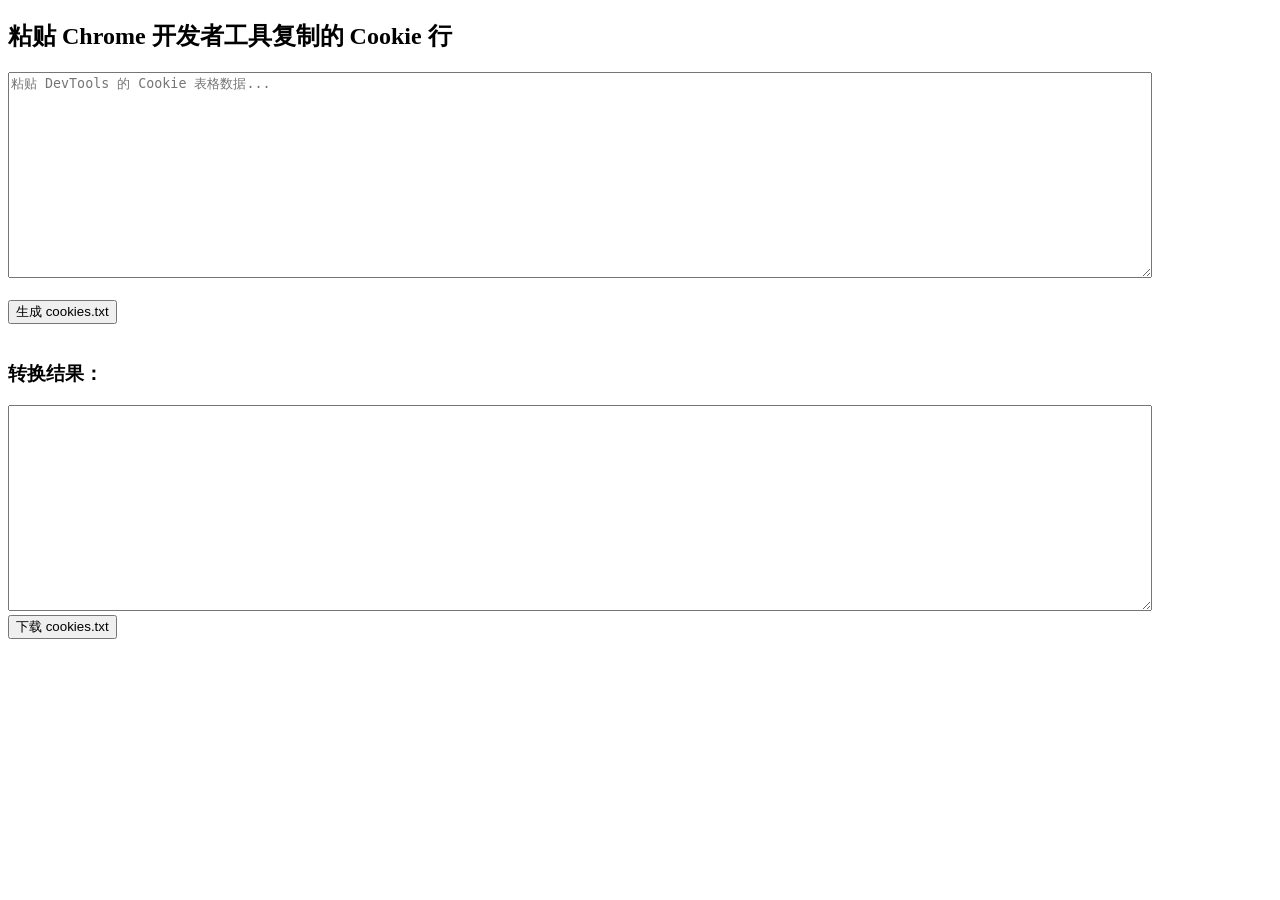
<file: cookie_converter.html>
<!DOCTYPE html>
<html lang="zh-CN">
<head>
    <meta charset="UTF-8">
    <title>Cookie 转换器</title>
</head>
<body>
    <h2>粘贴 Chrome 开发者工具复制的 Cookie 行</h2>
    <textarea id="input" style="width: 90%; height: 200px;" placeholder="粘贴 DevTools 的 Cookie 表格数据..."></textarea>
    <br><br>
    <button onclick="convertCookies()">生成 cookies.txt</button>
    <br><br>
    <h3>转换结果：</h3>
    <textarea id="output" style="width: 90%; height: 200px;" readonly></textarea>
    <br>
    <button onclick="download()">下载 cookies.txt</button>

    <script>
        function convertCookies() {
            const input = document.getElementById("input").value;
            const lines = input.split("\n");
            let result = "# Netscape HTTP Cookie File\n";

            for (let line of lines) {
                const parts = line.trim().split("\t");
                if (parts.length < 2) continue;

                let name = parts[0];
                let value = parts[1];
                let domain = ".youtube.com";
                let path = "/";
                let secure = "FALSE";
                let expiration = Math.floor(Date.now() / 1000) + 3600 * 24 * 180;

                result += `${domain}\tTRUE\t${path}\t${secure}\t${expiration}\t${name}\t${value}\n`;
            }

            document.getElementById("output").value = result;
        }

        function download() {
            const text = document.getElementById("output").value;
            const blob = new Blob([text], { type: "text/plain" });
            const url = URL.createObjectURL(blob);
            const link = document.createElement("a");
            link.href = url;
            link.download = "cookies.txt";
            document.body.appendChild(link);
            link.click();
            document.body.removeChild(link);
        }
    </script>
</body>
</html>
</file>
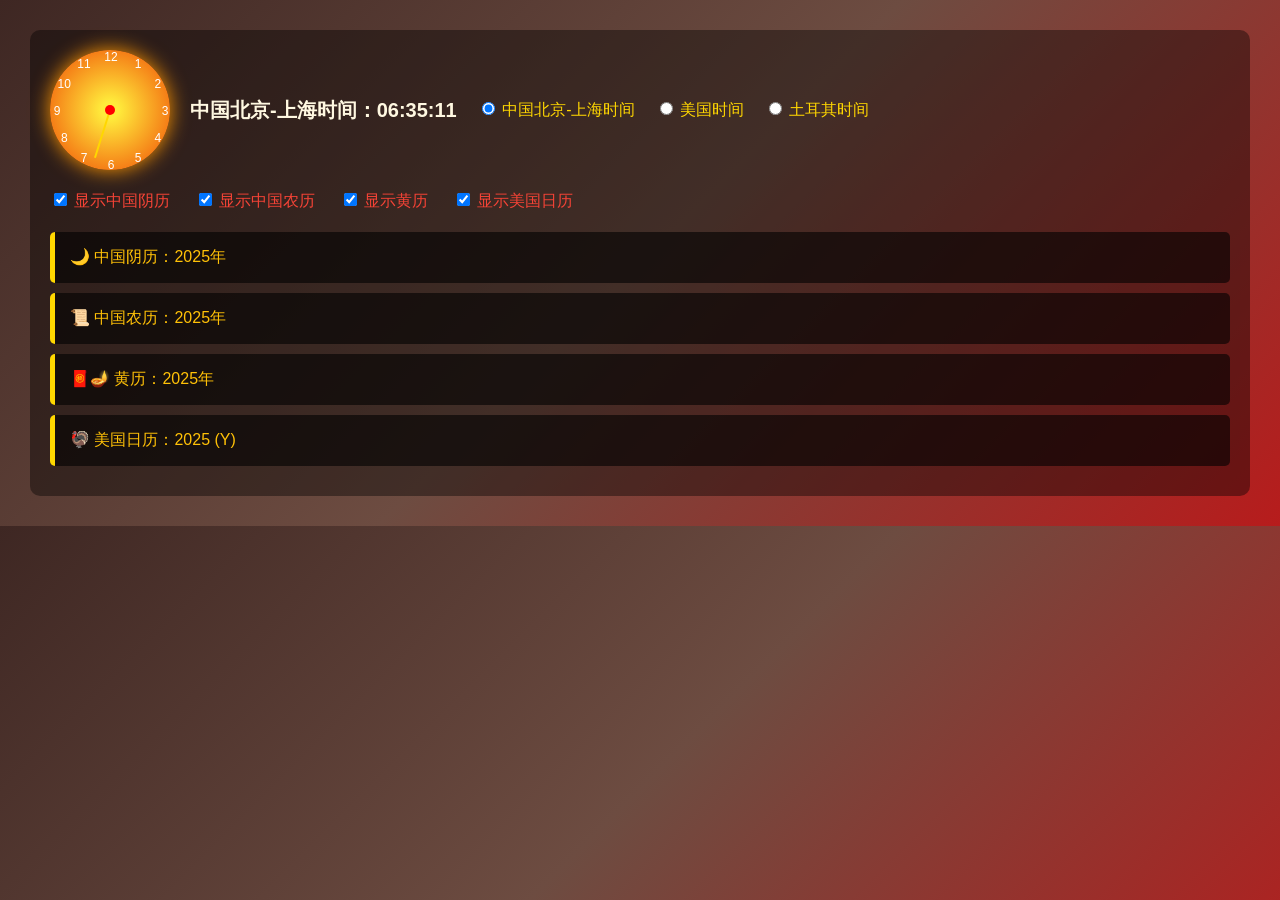
<file: HTcalendar.html>
<!DOCTYPE html>
<html lang="zh-CN">
<head>
  <meta charset="UTF-8" />
  <meta name="viewport" content="width=device-width, initial-scale=1.0"/>
  <title>黑铁日历</title>
  <style>
    body {
      background: linear-gradient(135deg, #3e2723, #6d4c41, #b71c1c);
      margin: 0;
      padding: 30px;
      font-family: Arial, sans-serif;
    }
    .calendar-wrapper {
      color: #ffd700;
      background: rgba(0,0,0,0.4);
      padding: 20px;
      border-radius: 10px;
    }
    .time-display {
      display: flex;
      align-items: center;
      gap: 20px;
      margin-bottom: 20px;
    }
    .sun-compass {
      width: 120px;
      height: 120px;
      position: relative;
      background: radial-gradient(circle at center, #ffeb3b 10%, #f57f17 70%, #3e2723 100%);
      border-radius: 50%;
      box-shadow: 0 0 20px #ff9800;

    }
    .shadow {
      position: absolute;
      width: 2px;
      height: 50px;
      background: gold;
      top: 10px;
      left: 59px;
      transform-origin: bottom;
      transition: transform 0.5s linear;
    }
    .center-dot {
      width: 10px;
      height: 10px;
      background: red;
      border-radius: 50%;
      position: absolute;
      top: 55px;
      left: 55px;
    }

.dial {
  position: absolute;
  top: 0;
  left: 0;
  width: 120px;
  height: 120px;
  /* z-index: 2; */
  pointer-events: none;

  /* 你可以修改这里来移动数字刻度的位置 */
  transform: translate(39px, 39px);


}

    .dial span {
      position: absolute;
      width: 24px;
      height: 24px;
      line-height: 24px;
      text-align: center;
      color: white;
      font-size: 12px;
      top: 50%;
      left: 50%;
      transform: rotate(calc(var(--i) * 30deg)) translateY(-54px) rotate(calc(var(--i) * -30deg));
      transform-origin: center;
    }
    .clock-text {
      font-size: 20px;
      font-weight: bold;
      color: #fff8e1;
    }
    .toggle-buttons label {
      margin-right: 15px;
    }
    .calendar-controls {
      margin-bottom: 20px;
    }
    .calendar-controls label {
      margin-right: 20px;
      color: #f44336;
    }
    .calendar-content .calendar-block {
      padding: 15px;
      margin: 10px 0;
      background: rgba(0,0,0,0.6);
      border-left: 5px solid gold;
      border-radius: 5px;
      color: #ffc107;
      cursor: pointer;
    }
    .today-highlight {
      border: 2px solid red !important;
    }
  </style>
</head>
<body>
<div class="calendar-wrapper">
  <div class="time-display">

<!-- 用一个 dial-wrapper 来包住 sun-compass 和独立 dial -->
<div class="dial-wrapper">
  <div class="sun-compass">
    <div class="shadow" id="shadow-hand"></div>
    <div class="center-dot"></div>
  </div>
  <div class="dial">
    <span style="--i:1">1</span><span style="--i:2">2</span>
    <span style="--i:3">3</span><span style="--i:4">4</span>
    <span style="--i:5">5</span><span style="--i:6">6</span>
    <span style="--i:7">7</span><span style="--i:8">8</span>
    <span style="--i:9">9</span><span style="--i:10">10</span>
    <span style="--i:11">11</span><span style="--i:12">12</span>
  </div>
</div>

    <div class="clock-text" id="clock-text">北京时间：00:00:00</div>
    <div class="toggle-buttons">
      <label><input type="radio" name="region" value="china" checked> 中国北京-上海时间</label>
      <label><input type="radio" name="region" value="usa"> 美国时间</label>
      <label><input type="radio" name="region" value="turkey"> 土耳其时间</label>
    </div>
  </div>

  <div class="calendar-controls">
    <label><input type="checkbox" class="calendar-toggle" value="yinli" checked> 显示中国阴历</label>
    <label><input type="checkbox" class="calendar-toggle" value="china" checked> 显示中国农历</label>
    <label><input type="checkbox" class="calendar-toggle" value="huangli" checked> 显示黄历</label>
    <label><input type="checkbox" class="calendar-toggle" value="usa" checked> 显示美国日历</label>
  </div>

  <div class="calendar-content">
    <div id="calendar-yinli" class="calendar-block expandable">🌙 中国阴历：2025年<div class="month-view" style="display:none;"></div></div>
    <div id="calendar-china" class="calendar-block expandable">📜 中国农历：2025年<div class="month-view" style="display:none;"></div></div>
    <div id="calendar-huangli" class="calendar-block expandable">🧧🪔 黄历：2025年<div class="month-view" style="display:none;"></div></div>
    <div id="calendar-usa" class="calendar-block expandable">🦃 美国日历：2025 (Y)<div class="month-view" style="display:none;"></div></div>
  </div>
</div>

<script>
function updateTime() {
  const region = document.querySelector('input[name="region"]:checked').value;
  const now = new Date();
  let displayTime = now;

  if (region === 'china') {
    displayTime = new Date(now.toLocaleString("en-US", { timeZone: "Asia/Shanghai" }));
  } 
  else if (region === 'usa') {
    displayTime = new Date(now.toLocaleString("en-US", { timeZone: "America/Los_Angeles" }));
  }
  else if (region === 'turkey') {
  displayTime = new Date(now.toLocaleString("en-US", { timeZone: "Europe/Istanbul" }));
}


  const hh = displayTime.getHours().toString().padStart(2, '0');
  const mm = displayTime.getMinutes().toString().padStart(2, '0');
  const ss = displayTime.getSeconds().toString().padStart(2, '0');

let regionText = "";
if (region === "china") {
  regionText = "中国北京-上海时间：";
} else if (region === "usa") {
  regionText = "美西时间：";
} else if (region === "turkey") {
  regionText = "土耳其时间：";
}

document.getElementById("clock-text").textContent = regionText + `${hh}:${mm}:${ss}`;


  const angle = ((hh % 12) * 60 + displayTime.getMinutes()) * 0.5;
  document.getElementById("shadow-hand").style.transform = `rotate(${angle}deg)`;
}

function styleBlock(isToday) {
  return `display:inline-block;margin:4px 8px;padding:4px 8px;border:${isToday ? "2px solid red" : "1px solid #777"};border-radius:4px;`;
}

function generateSampleView(container, type) {
  const now = new Date();
  const year = now.getFullYear();
  const month = now.getMonth() + 1;
  const days = new Date(year, month, 0).getDate();
  const today = now.getDate();
  container.innerHTML = "";
  const samples = {
    yinli: ["初一", "初二", "初三", "初四", "初五", "初六", "初七"],
    china: ["立夏", "小满", "芒种", "端午", "夏至", "小暑", "大暑"],
    huangli: ["宜出行 忌动土", "宜祭祀 忌嫁娶", "宜纳财 忌开市", "宜入宅 忌破土"],
    usa: {
      "5-12": "Mother's Day",
      "5-27": "Memorial Day"
    }
  };

  for (let i = 1; i <= days; i++) {
    const div = document.createElement("div");
    let content = "";
    if (type === "usa") {
      const date = new Date(year, month - 1, i);
      const weekday = date.toLocaleDateString("en-US", { weekday: 'long' });
      const key = `${month}-${i}`;
      const holiday = samples.usa[key] || "";
      content = `${weekday}` + (holiday ? `<br><span style="color:red">${holiday}</span>` : "");
      div.innerHTML = `<strong>${month}/${i}</strong><br><span style="font-size:11px;color:#ccc;">${content}</span>`;
    } else {
      const sample = samples[type][i % samples[type].length];
      div.innerHTML = `<strong>${month}月${i}日</strong><br><span style="font-size:11px;color:#ccc;">${sample}</span>`;
    }
    div.style = styleBlock(i === today);
    container.appendChild(div);
  }
}

document.querySelectorAll(".calendar-block.expandable").forEach(block => {
  block.addEventListener("click", () => {
    const view = block.querySelector(".month-view");
    const id = block.id;
    if (view.style.display === "none") {
      view.style.display = "block";
      const type = id.replace("calendar-", "");
      generateSampleView(view, type);
    } else {
      view.style.display = "none";
    }
  });
});

document.querySelectorAll(".calendar-toggle").forEach(cb => {
  cb.addEventListener("change", () => {
    const id = `calendar-${cb.value}`;
    document.getElementById(id).style.display = cb.checked ? "block" : "none";
  });
});

document.querySelectorAll('input[name="region"]').forEach(radio => {
  radio.addEventListener("change", updateTime);
});

setInterval(updateTime, 1000);
updateTime();
</script>
</body>
</html>
</file>
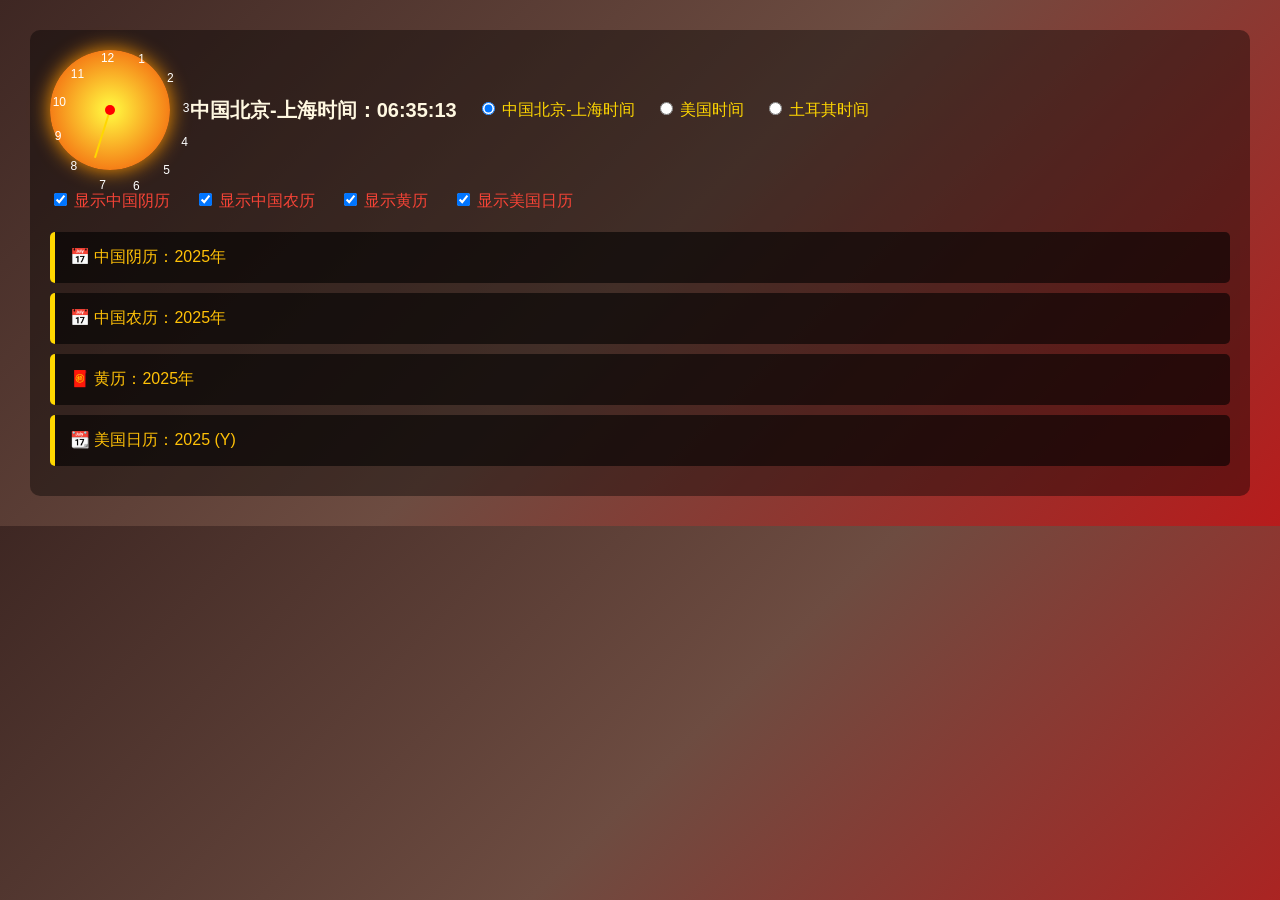
<file: HTcalendar_v5.html>
<!DOCTYPE html>
<html lang="zh-CN">
<head>
  <meta charset="UTF-8" />
  <meta name="viewport" content="width=device-width, initial-scale=1.0"/>
  <title>黑铁日历 V5</title>
  <style>
    body {
      background: linear-gradient(135deg, #3e2723, #6d4c41, #b71c1c);
      margin: 0;
      padding: 30px;
      font-family: Arial, sans-serif;
    }
    .calendar-wrapper {
      color: #ffd700;
      background: rgba(0,0,0,0.4);
      padding: 20px;
      border-radius: 10px;
    }
    .time-display {
      display: flex;
      align-items: center;
      gap: 20px;
      margin-bottom: 20px;
    }
    .sun-compass {
      width: 120px;
      height: 120px;
      position: relative;
      background: radial-gradient(circle at center, #ffeb3b 10%, #f57f17 70%, #3e2723 100%);
      border-radius: 50%;
      box-shadow: 0 0 20px #ff9800;
    }
    .shadow {
      position: absolute;
      width: 2px;
      height: 50px;
      background: gold;
      top: 10px;
      left: 59px;
      transform-origin: bottom;
      transition: transform 0.5s linear;
    }
    .center-dot {
      width: 10px;
      height: 10px;
      background: red;
      border-radius: 50%;
      position: absolute;
      top: 55px;
      left: 55px;
    }
    .dial span {
      position: absolute;
      width: 24px;
      height: 24px;
      line-height: 24px;
      text-align: center;
      color: white;
      font-size: 12px;
      top: 50%;
      left: 50%;
      transform: rotate(calc(var(--i) * 30deg)) translate(-60%, -64px) rotate(calc(var(--i) * -30deg));
      transform-origin: center;
    }
    .clock-text {
      font-size: 20px;
      font-weight: bold;
      color: #fff8e1;
    }
    .toggle-buttons label {
      margin-right: 15px;
    }
    .calendar-controls {
      margin-bottom: 20px;
    }
    .calendar-controls label {
      margin-right: 20px;
      color: #f44336;
    }
    .calendar-content .calendar-block {
      padding: 15px;
      margin: 10px 0;
      background: rgba(0,0,0,0.6);
      border-left: 5px solid gold;
      border-radius: 5px;
      color: #ffc107;
      cursor: pointer;
    }
    .today-highlight {
      border: 2px solid red !important;
    }
  </style>
</head>
<body>
<div class="calendar-wrapper">
  <div class="time-display">
    <div class="sun-compass">
      <div class="shadow" id="shadow-hand"></div>
      <div class="center-dot"></div>
      <div class="dial">
        <span style="--i:1">1</span><span style="--i:2">2</span>
        <span style="--i:3">3</span><span style="--i:4">4</span>
        <span style="--i:5">5</span><span style="--i:6">6</span>
        <span style="--i:7">7</span><span style="--i:8">8</span>
        <span style="--i:9">9</span><span style="--i:10">10</span>
        <span style="--i:11">11</span><span style="--i:12">12</span>
      </div>
    </div>
    <div class="clock-text" id="clock-text">北京时间：00:00:00</div>
    <div class="toggle-buttons">
      <label><input type="radio" name="region" value="china" checked> 中国北京-上海时间</label>
      <label><input type="radio" name="region" value="usa"> 美国时间</label>
      <label><input type="radio" name="region" value="turkey"> 土耳其时间</label>
    </div>
  </div>

  <div class="calendar-controls">
    <label><input type="checkbox" class="calendar-toggle" value="yinli" checked> 显示中国阴历</label>
    <label><input type="checkbox" class="calendar-toggle" value="china" checked> 显示中国农历</label>
    <label><input type="checkbox" class="calendar-toggle" value="huangli" checked> 显示黄历</label>
    <label><input type="checkbox" class="calendar-toggle" value="usa" checked> 显示美国日历</label>
  </div>

  <div class="calendar-content">
    <div id="calendar-yinli" class="calendar-block expandable">📅 中国阴历：2025年<div class="month-view" style="display:none;"></div></div>
    <div id="calendar-china" class="calendar-block expandable">📅 中国农历：2025年<div class="month-view" style="display:none;"></div></div>
    <div id="calendar-huangli" class="calendar-block expandable">🧧 黄历：2025年<div class="month-view" style="display:none;"></div></div>
    <div id="calendar-usa" class="calendar-block expandable">📆 美国日历：2025 (Y)<div class="month-view" style="display:none;"></div></div>
  </div>
</div>

<script>
function updateTime() {
  const region = document.querySelector('input[name="region"]:checked').value;
  const now = new Date();
  let displayTime = now;

  if (region === 'china') {
    displayTime = new Date(now.toLocaleString("en-US", { timeZone: "Asia/Shanghai" }));
  } 
  else if (region === 'usa') {
    displayTime = new Date(now.toLocaleString("en-US", { timeZone: "America/Los_Angeles" }));
  }
  else if (region === 'turkey') {
  displayTime = new Date(now.toLocaleString("en-US", { timeZone: "Europe/Istanbul" }));
}


  const hh = displayTime.getHours().toString().padStart(2, '0');
  const mm = displayTime.getMinutes().toString().padStart(2, '0');
  const ss = displayTime.getSeconds().toString().padStart(2, '0');

let regionText = "";
if (region === "china") {
  regionText = "中国北京-上海时间：";
} else if (region === "usa") {
  regionText = "美西时间：";
} else if (region === "turkey") {
  regionText = "土耳其时间：";
}

document.getElementById("clock-text").textContent = regionText + `${hh}:${mm}:${ss}`;


  const angle = ((hh % 12) * 60 + displayTime.getMinutes()) * 0.5;
  document.getElementById("shadow-hand").style.transform = `rotate(${angle}deg)`;
}

function styleBlock(isToday) {
  return `display:inline-block;margin:4px 8px;padding:4px 8px;border:${isToday ? "2px solid red" : "1px solid #777"};border-radius:4px;`;
}

function generateSampleView(container, type) {
  const now = new Date();
  const year = now.getFullYear();
  const month = now.getMonth() + 1;
  const days = new Date(year, month, 0).getDate();
  const today = now.getDate();
  container.innerHTML = "";
  const samples = {
    yinli: ["初一", "初二", "初三", "初四", "初五", "初六", "初七"],
    china: ["立夏", "小满", "芒种", "端午", "夏至", "小暑", "大暑"],
    huangli: ["宜出行 忌动土", "宜祭祀 忌嫁娶", "宜纳财 忌开市", "宜入宅 忌破土"],
    usa: {
      "5-12": "Mother's Day",
      "5-27": "Memorial Day"
    }
  };

  for (let i = 1; i <= days; i++) {
    const div = document.createElement("div");
    let content = "";
    if (type === "usa") {
      const date = new Date(year, month - 1, i);
      const weekday = date.toLocaleDateString("en-US", { weekday: 'long' });
      const key = `${month}-${i}`;
      const holiday = samples.usa[key] || "";
      content = `${weekday}` + (holiday ? `<br><span style="color:red">${holiday}</span>` : "");
      div.innerHTML = `<strong>${month}/${i}</strong><br><span style="font-size:11px;color:#ccc;">${content}</span>`;
    } else {
      const sample = samples[type][i % samples[type].length];
      div.innerHTML = `<strong>${month}月${i}日</strong><br><span style="font-size:11px;color:#ccc;">${sample}</span>`;
    }
    div.style = styleBlock(i === today);
    container.appendChild(div);
  }
}

document.querySelectorAll(".calendar-block.expandable").forEach(block => {
  block.addEventListener("click", () => {
    const view = block.querySelector(".month-view");
    const id = block.id;
    if (view.style.display === "none") {
      view.style.display = "block";
      const type = id.replace("calendar-", "");
      generateSampleView(view, type);
    } else {
      view.style.display = "none";
    }
  });
});

document.querySelectorAll(".calendar-toggle").forEach(cb => {
  cb.addEventListener("change", () => {
    const id = `calendar-${cb.value}`;
    document.getElementById(id).style.display = cb.checked ? "block" : "none";
  });
});

document.querySelectorAll('input[name="region"]').forEach(radio => {
  radio.addEventListener("change", updateTime);
});

setInterval(updateTime, 1000);
updateTime();
</script>
</body>
</html>
</file>
